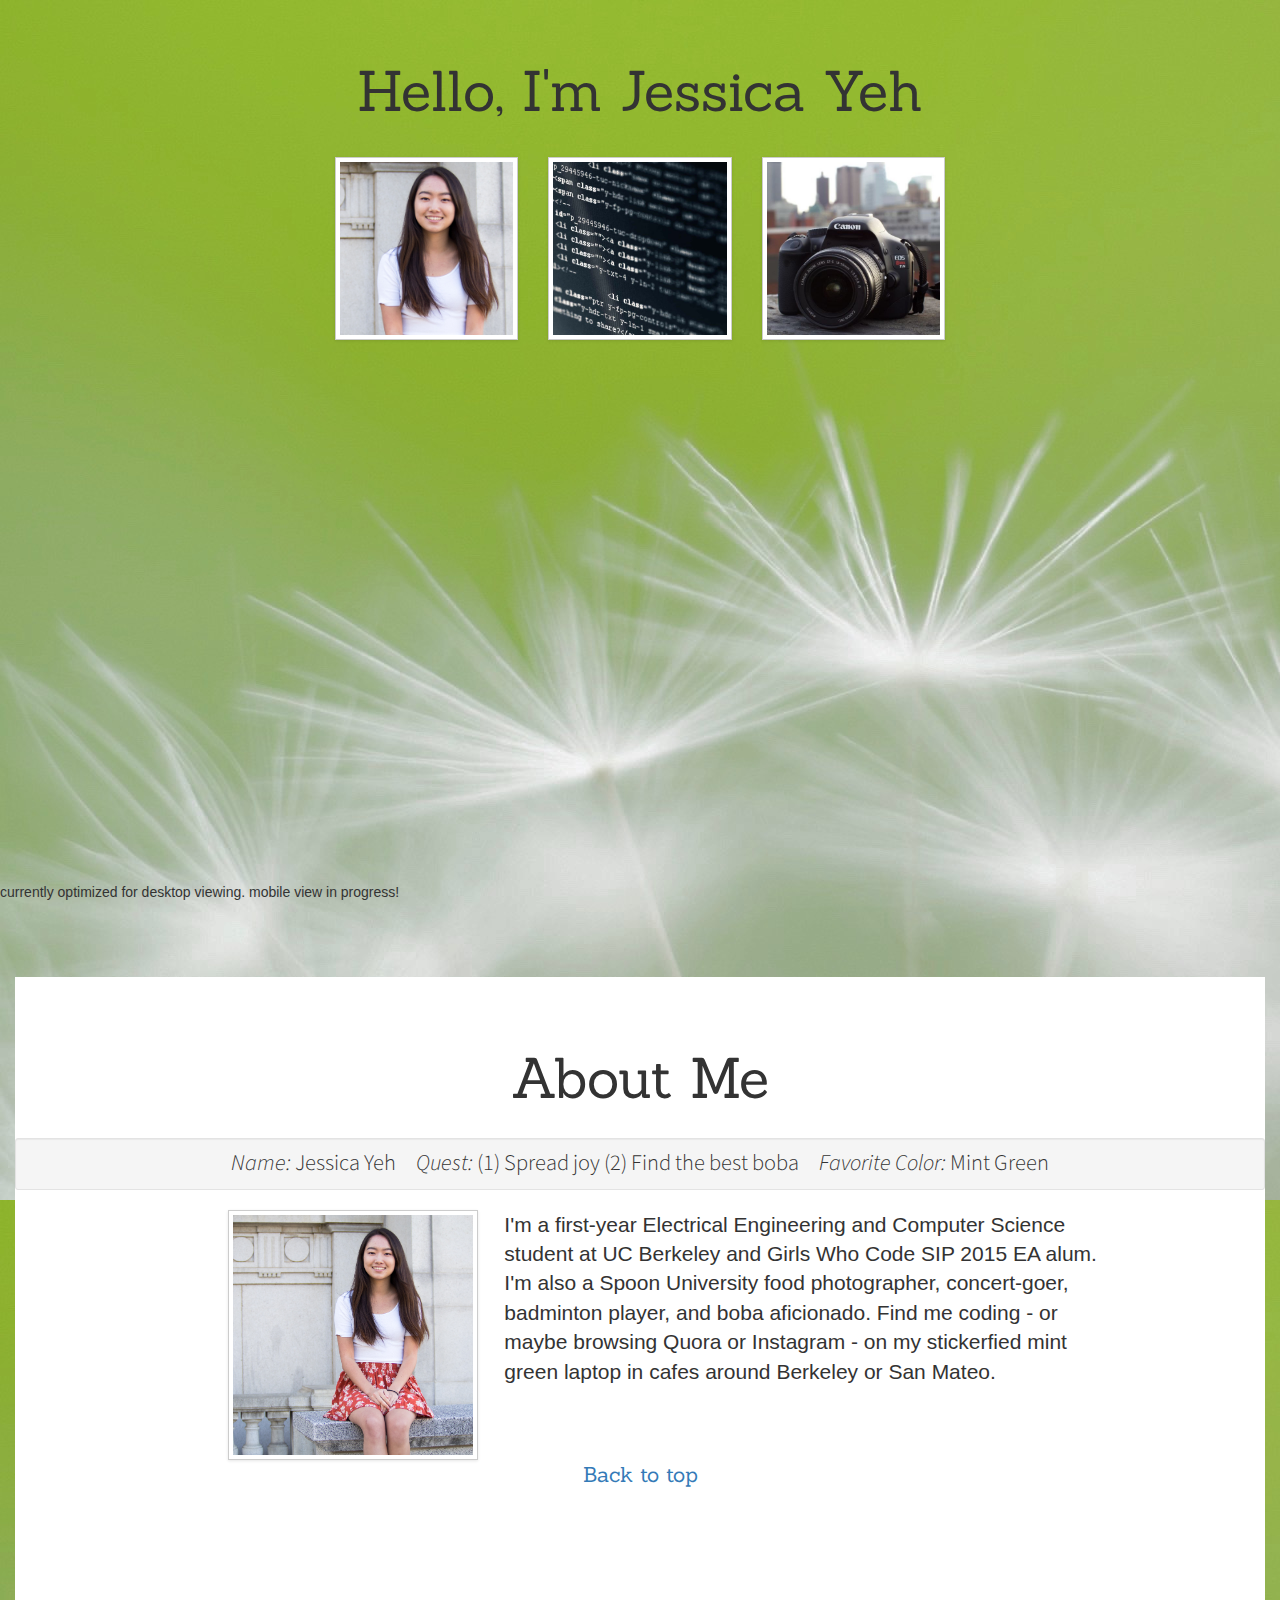
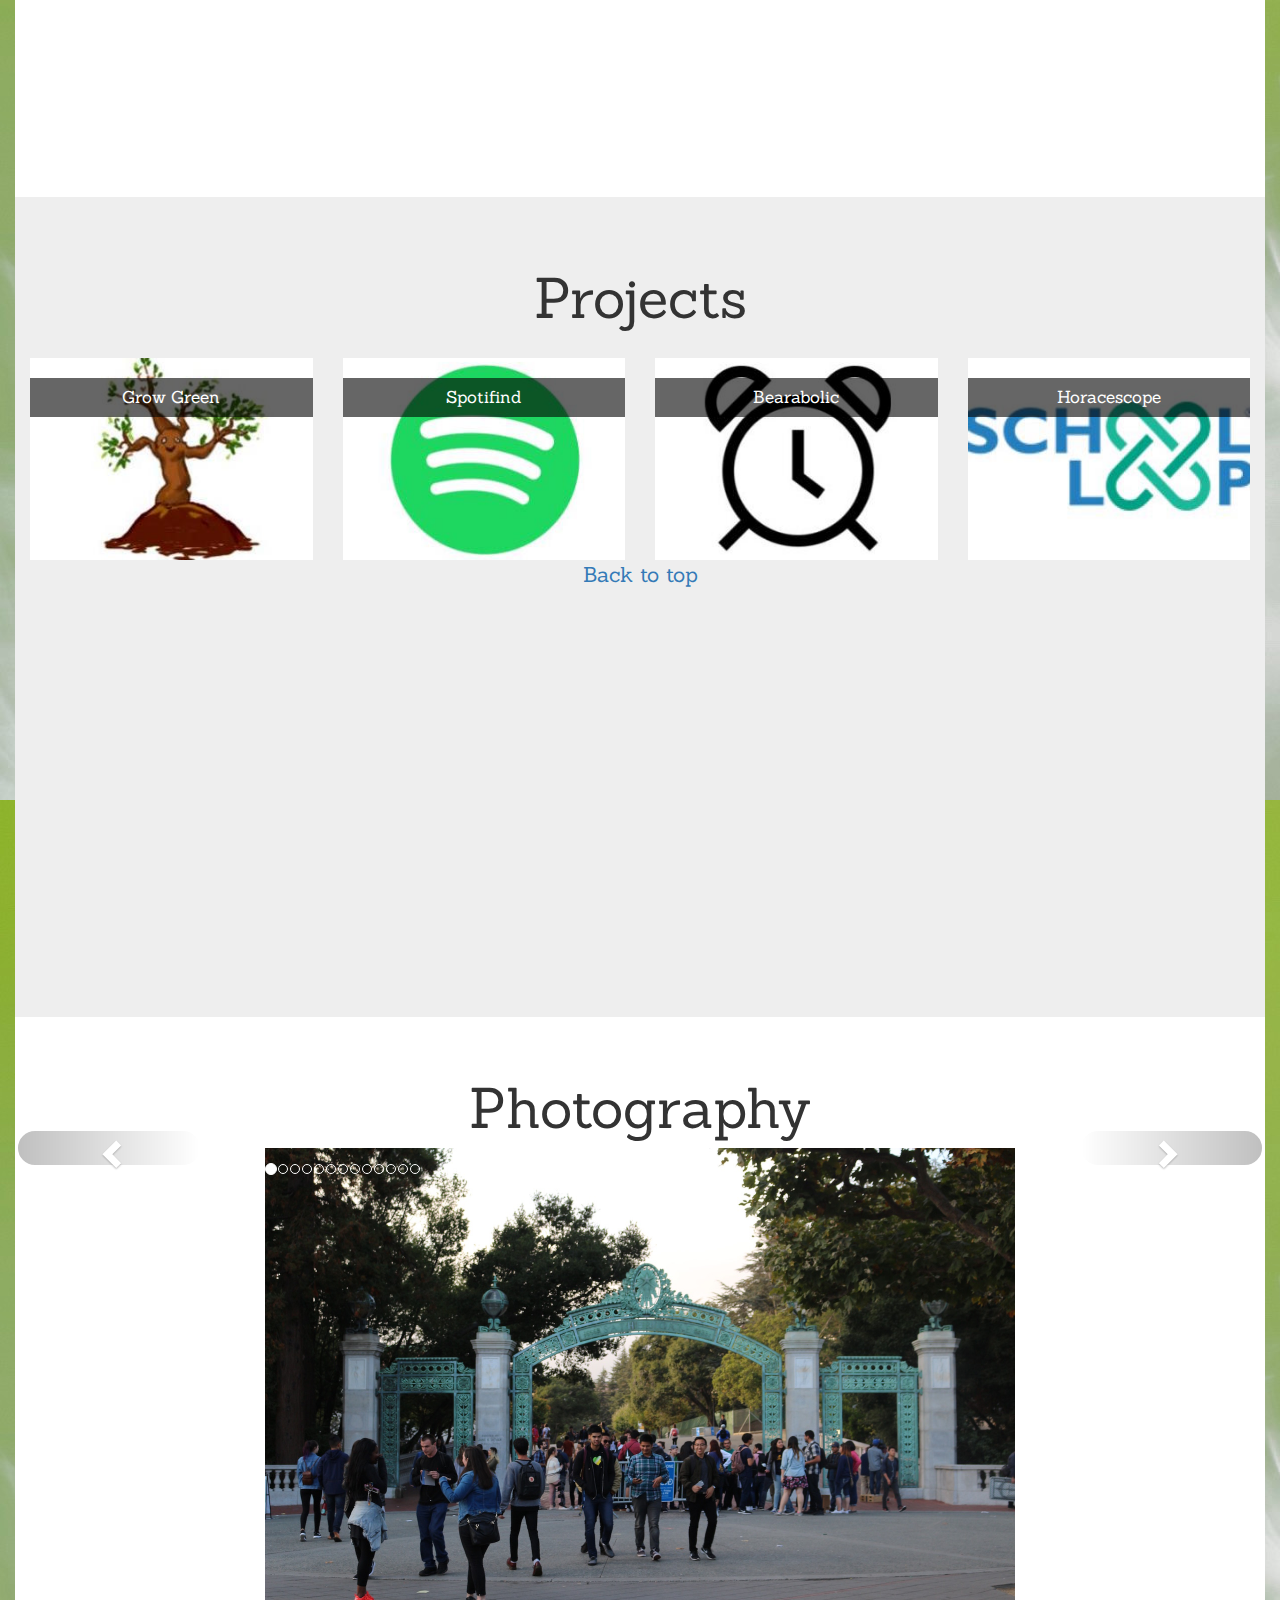
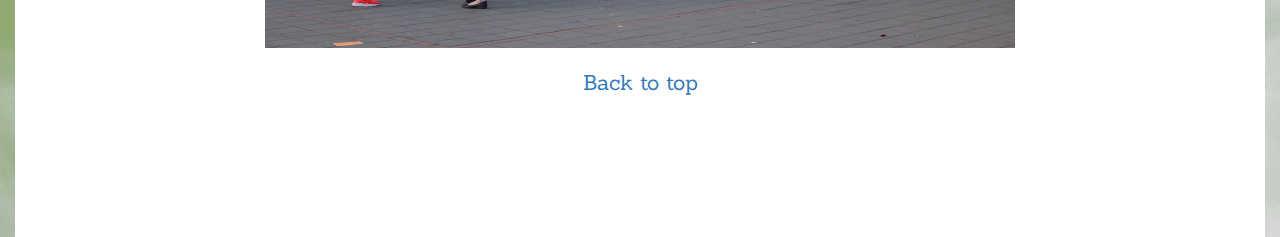
<file: index.html>
<!DOCTYPE html>
<html lang="en">
  <head>
    <meta charset="utf-8">
    <meta http-equiv="X-UA-Compatible" content="IE=edge">
    <meta name="viewport" content="width=device-width, initial-scale=1">
    <!-- The above 3 meta tags *must* come first in the head; any other head content must come *after* these tags -->
    <title>Jessica Yeh</title>

    <!-- Bootstrap -->
    <link href="css/bootstrap.min.css" rel="stylesheet">
    <link href="css/bootstrap.css" rel="stylesheet">
    <link href="css/website_style.css" rel="stylesheet">
    <link href="css/scrolling-nav.css" rel="stylesheet">
    <link href="css/hover.css" rel="stylesheet">
    <link href="https://fonts.googleapis.com/css?family=Arima+Madurai|Arvo|Sanchez|Source+Sans+Pro" rel="stylesheet">
    <link rel="stylesheet" href="https://maxcdn.bootstrapcdn.com/bootstrap/3.3.7/css/bootstrap.min.css">
    
    <link rel="icon" href="pics/web_icon.png">
    <!-- HTML5 shim and Respond.js for IE8 support of HTML5 elements and media queries -->
    <!-- WARNING: Respond.js doesn't work if you view the page via file:// -->
    <!--[if lt IE 9]>
      <script src="https://oss.maxcdn.com/html5shiv/3.7.3/html5shiv.min.js"></script>
      <script src="https://oss.maxcdn.com/respond/1.4.2/respond.min.js"></script>
    <![endif]-->

      <style>
      .carousel-inner > .item > img,
      .carousel-inner > .item > a > img {
          width: 60%;
          margin: auto;
      }
      </style>


  </head>
  <body id="top">
    <h1 id="heading" class="header">Hello, I'm Jessica Yeh</h1>
    <section id="intro">
      <div id="picholder" class="row" align="center">

        <div class="col-sm-3"></div>

        <div class="piclink col-sm-2">
          <a class="page-scroll" href="#aboutme" onmouseover="document.getElementById('selfpic').src='pics/self_edit.jpg'" onmouseout="document.getElementById('selfpic').src='pics/self.jpg'">
            <img src="pics/self.jpg" class="img-polaroid img-responsive piclink" id="selfpic" align="center">
          </a>
        </div>

        <div class="piclink col-sm-2">
          <a class="page-scroll" href="#projects" onmouseover="document.getElementById('codepic').src='pics/code_edit.jpg'" onmouseout="document.getElementById('codepic').src='pics/code.jpg'">
            <img src="pics/code.jpg" class="img-polaroid img-responsive piclink" id="codepic">
          </a>
        </div>

        <div class="piclink col-sm-2">
          <a class="page-scroll" href="#photography" onmouseover="document.getElementById('camerapic').src='pics/camera_edit.jpg'" onmouseout="document.getElementById('camerapic').src='pics/camera.jpg'">
            <img src="pics/camera.jpg" class="img-polaroid img-responsive piclink" id="camerapic">
          </a>
          </div>
          <div class="col-sm-3"></div>

          <div class='row'></div>
          <div id="current">
            <p align="center">currently optimized for desktop viewing. mobile view in progress!</p> 
          </div>
        </div>

       <!--  <div class="col-sm-3"></div> -->

      </div>
    </section>

    <section id="aboutme">
      <h2 class="header">About Me</h2>
      <div><br></div>

      <div>
        <p id="monty" class="lead well well-sm"><em>Name:</em> Jessica Yeh &nbsp &nbsp <em>Quest:</em> (1) Spread joy (2) Find the best boba &nbsp &nbsp <em>Favorite Color:</em> Mint Green</p>
      </div>
      <p></p>
      <div class="row-fluid">
        <img src="pics/full-self.jpg" id="aboutpic" class="span2 offset2 img-polaroid">
        <p class="lead span6 text-left">I'm a first-year Electrical Engineering and Computer Science student at UC Berkeley and Girls Who Code SIP 2015 EA alum. I'm also a Spoon University food photographer, concert-goer, badminton player, and boba aficionado. Find me coding - or maybe browsing Quora or Instagram - on my stickerfied mint green laptop in cafes around Berkeley or San Mateo. </p>
      </div>

      <a href="#top" class="return page-scroll">Back to top</a>
    </section>

    <section id="projects">
      <h3 class="header">Projects</h3>
      <div> <br> </div>

      <div>
      <div class="col-lg-3 col-md-4 col-sm-6 col-xs-12">
        <div class="hovereffect">
            <img class="img-responsive" src="pics/growgreen.jpg" alt="">
            <div class="overlay">
               <h2>Grow Green</h2>
               <a class="info"><br><br>web application that rewards users for eco-friendly activity by growing a virtual tree</a>
            </div>
        </div>
      </div>

      <div class="col-lg-3 col-md-4 col-sm-6 col-xs-12">
        <div class="hovereffect">
            <img class="img-responsive" src="pics/spotifind.jpg" alt="">
            <div class="overlay">
               <h2>Spotifind</h2>
               <a class="info"><br><br>web application that links pinned locations with a user’s Spotify playlists</a>
            </div>
        </div>
      </div>

      <div class="col-lg-3 col-md-4 col-sm-6 col-xs-12">
        <div class="hovereffect">
            <img class="img-responsive" src="pics/bearabolic.jpg" alt="">
            <div class="overlay">
               <h2>Bearabolic</h2>
               <a class="info"><br><br>alarm clock robot with a swiveling parabolic dish that directs sound to individuals without disturbing roommates
                </a>
            </div>
        </div>
      </div>

      <div class="col-lg-3 col-md-4 col-sm-6 col-xs-12">
        <div class="hovereffect">
            <img class="img-responsive" src="pics/horacescope.jpg" alt="">
            <div class="overlay">
               <h2>Horacescope</h2>
               <a class="info" ><br><br>Google Chrome extension that allows Schoolloop users to calculate and predict the scores they need on assignments to reach a certain grade</a>
            </div>
        </div>
      </div>

      </div>

      <div>
        <br>
        <!-- <a href="github.com/jessicajyeh">Jessica's Github</a> -->
      </div>

      <a href="#top" class="return page-scroll">Back to top</a>

    </section>

    <section id="photography">
      <h4 class="header">Photography</h4>
      <div>



<div id="myCarousel" class="carousel slide" data-ride="carousel">
  <!-- Indicators -->
  <ol class="carousel-indicators">
    <li data-target="#myCarousel" data-slide-to="0" class="active"></li>
    <li data-target="#myCarousel" data-slide-to="1"></li>
    <li data-target="#myCarousel" data-slide-to="2"></li>
    <li data-target="#myCarousel" data-slide-to="3"></li>
    <li data-target="#myCarousel" data-slide-to="4"></li>
    <li data-target="#myCarousel" data-slide-to="5"></li>
    <li data-target="#myCarousel" data-slide-to="6"></li>
    <li data-target="#myCarousel" data-slide-to="7"></li>
    <li data-target="#myCarousel" data-slide-to="8"></li>
    <li data-target="#myCarousel" data-slide-to="9"></li>
    <li data-target="#myCarousel" data-slide-to="10"></li>
    <li data-target="#myCarousel" data-slide-to="11"></li>
    <li data-target="#myCarousel" data-slide-to="12"></li>
  </ol>

  <!-- Wrapper for slides -->
  <div class="carousel-inner" role="listbox">
    <div class="item active">
      <img src="pics/2.jpg" alt="sather gate">
    </div>

    <div class="item">
      <img src="pics/3.jpg" alt="guitar player">
    </div>

    <div class="item">
      <img src="pics/5.jpg" alt="candles in darkness">
    </div>

    <div class="item">
      <img src="pics/6.jpg" alt="cactus blades">
    </div>

    <div class="item">
      <img src="pics/7.jpg" alt="cactus blades">
    </div>

    <div class="item">
      <img src="pics/9.jpg" alt="cactus blades">
    </div>

    <div class="item">
      <img src="pics/10.jpg" alt="cactus blades">
    </div>

    <div class="item">
      <img src="pics/12.jpg" alt="cactus blades">
    </div>

    <div class="item">
      <img src="pics/13.jpg" alt="cactus blades">
    </div>

    <div class="item">
      <img src="pics/14.jpg" alt="cactus blades">
    </div>

    <div class="item">
      <img src="pics/16.jpg" alt="cactus blades">
    </div>

    <div class="item">
      <img src="pics/17.jpg" alt="cactus blades">
    </div>
  </div>

  <!-- Left and right controls -->
  <a class="left carousel-control" href="#myCarousel" role="button" data-slide="prev">
    <span class="glyphicon glyphicon-chevron-left" aria-hidden="true"></span>
    <span class="sr-only">Previous</span>
  </a>
  <a class="right carousel-control" href="#myCarousel" role="button" data-slide="next">
    <span class="glyphicon glyphicon-chevron-right" aria-hidden="true"></span>
    <span class="sr-only">Next</span>
  </a>
</div>




<!--       <div class="row-fluid">
        <img src="pics/1.jpg" class="gallery">
        <img src="pics/2.jpg" class="gallery">
        <img src="pics/3.jpg" class="gallery">
        <img src="pics/4.jpg" class="gallery">
        <img src="pics/5.jpg" class="gallery">
        <img src="pics/6.jpg" class="gallery">
      </div>

      <div class="row-fluid">
        <img src="pics/7.jpg" class="gallery">
        <img src="pics/8.jpg" class="gallery">
        <img src="pics/9.jpg" class="gallery">
        <img src="pics/10.jpg" class="gallery">
        <img src="pics/11.jpg" class="gallery">
        <img src="pics/12.jpg" class="gallery">
      </div>

      <div class="row-fluid">
        <img src="pics/13.jpg" class="gallery">
        <img src="pics/14.jpg" class="gallery">
        <img src="pics/15.jpg" class="gallery">
        <img src="pics/16.jpg" class="gallery">
        <img src="pics/17.jpg" class="gallery">
        <img src="pics/18.jpg" class="gallery">
      </div> -->
      
      </div>
      <a href="#top" class="return page-scroll">Back to top</a>
    </section>

    <!-- jQuery (necessary for Bootstrap's JavaScript plugins) -->
    <script src="https://ajax.googleapis.com/ajax/libs/jquery/1.12.4/jquery.min.js"></script>
    <!-- Include all compiled plugins (below), or include individual files as needed -->
    <script src="js/bootstrap.min.js"></script>

    <!-- scrolling scripts -->
    <script src="js/jquery.easing.min.js"></script>
    <script src="js/scrolling-nav.js"></script>

  </body>
</html>
</file>
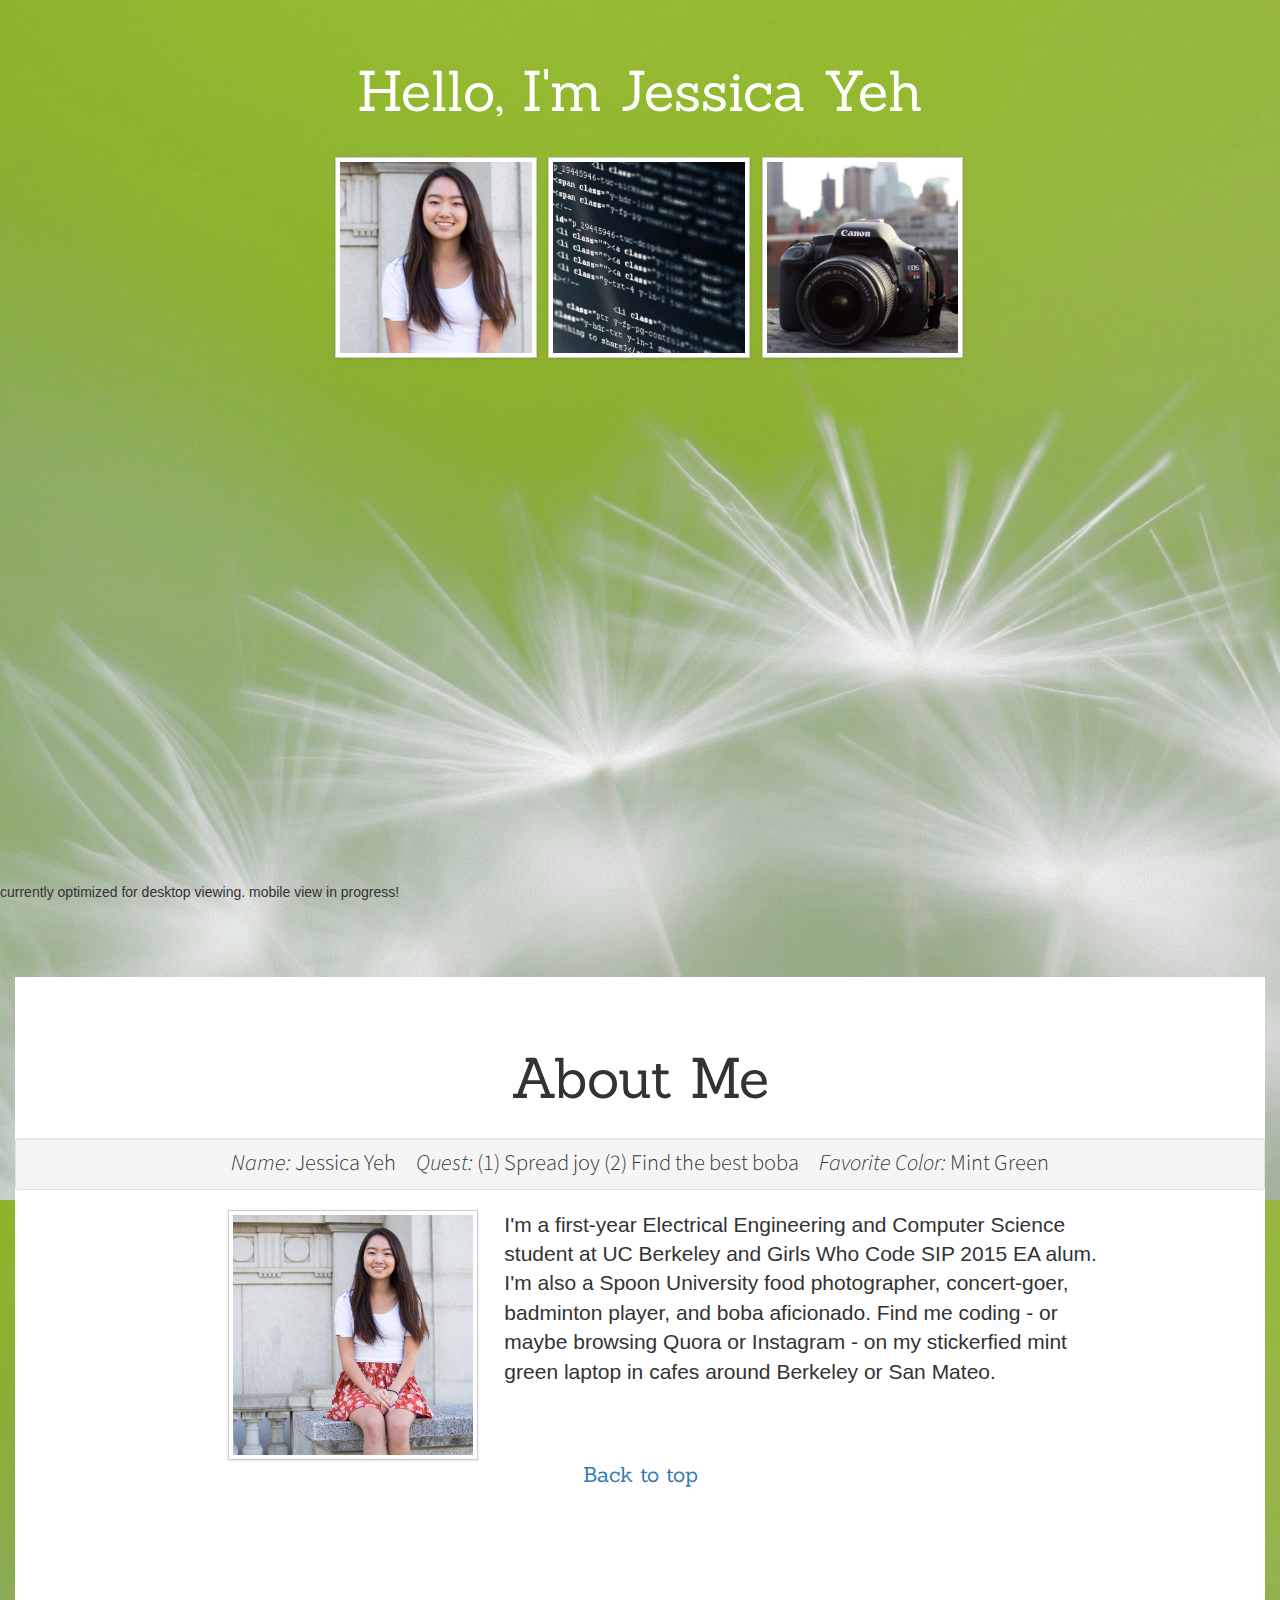
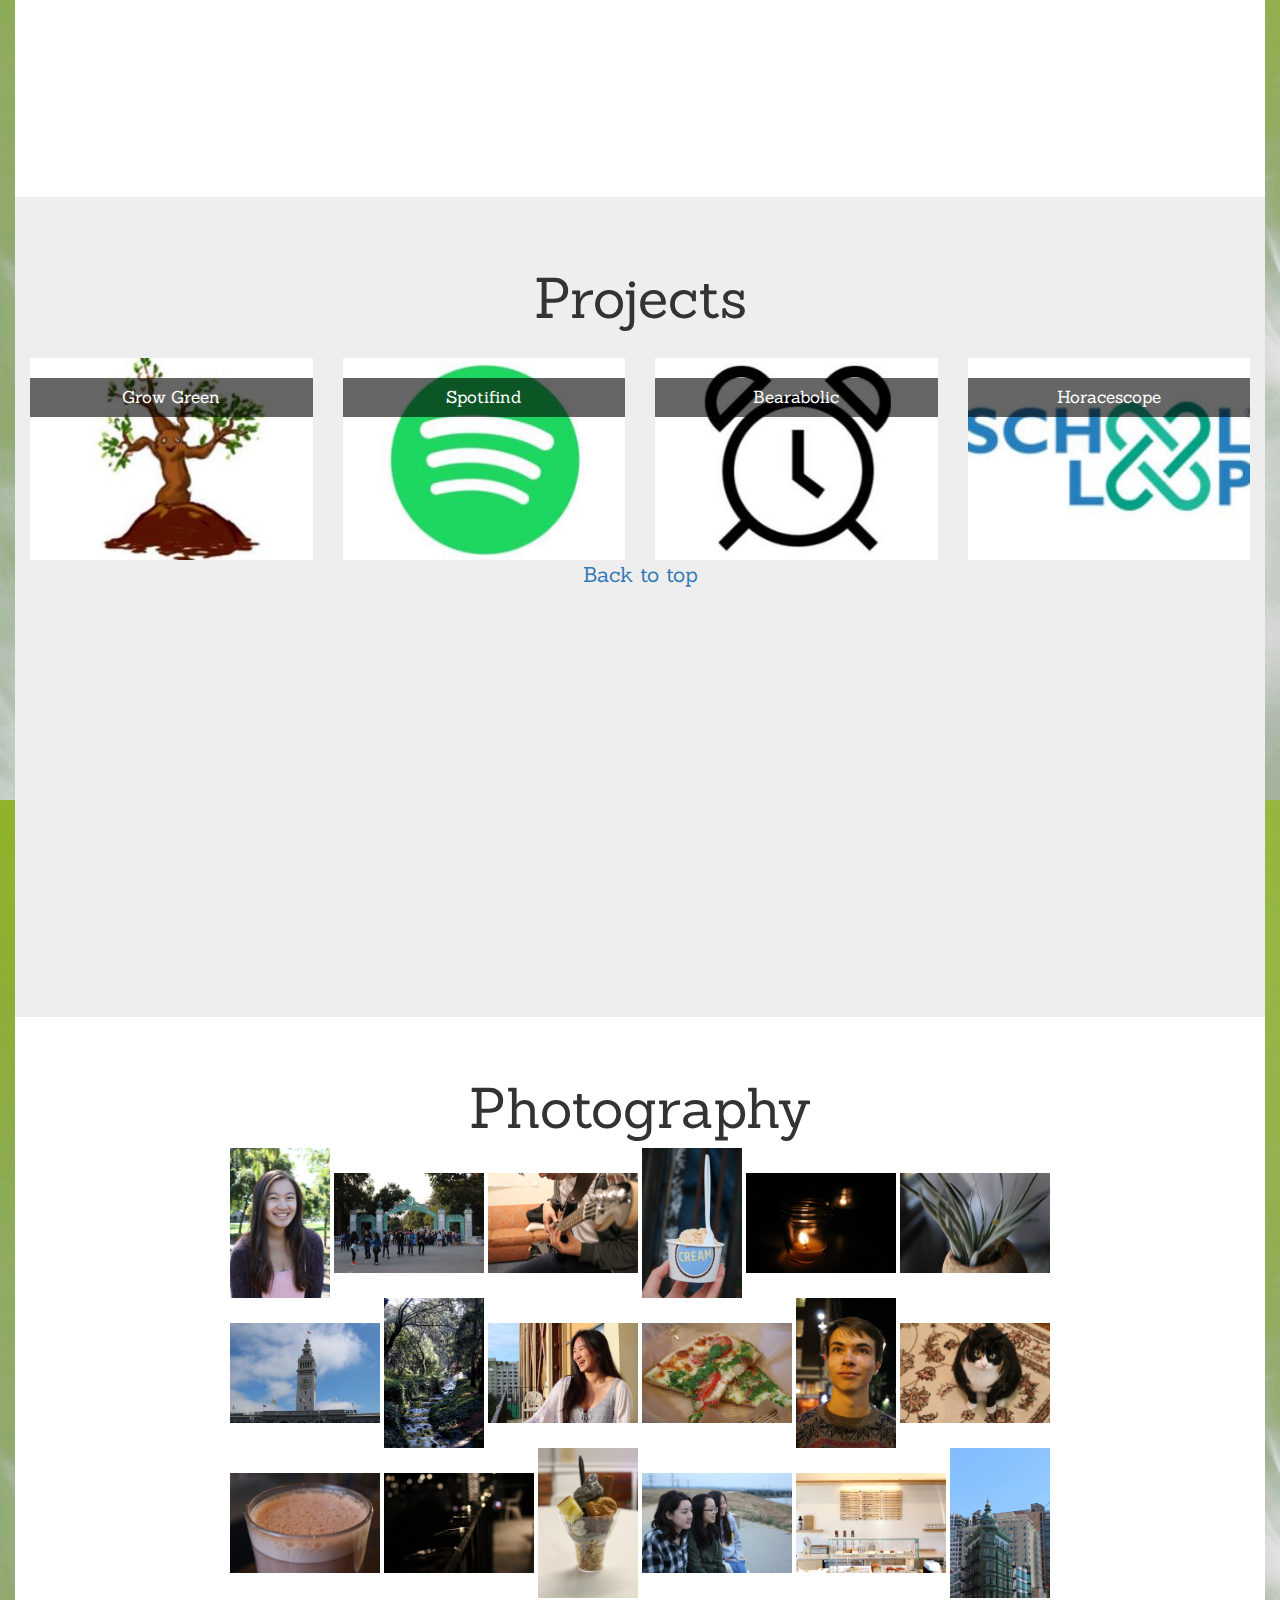
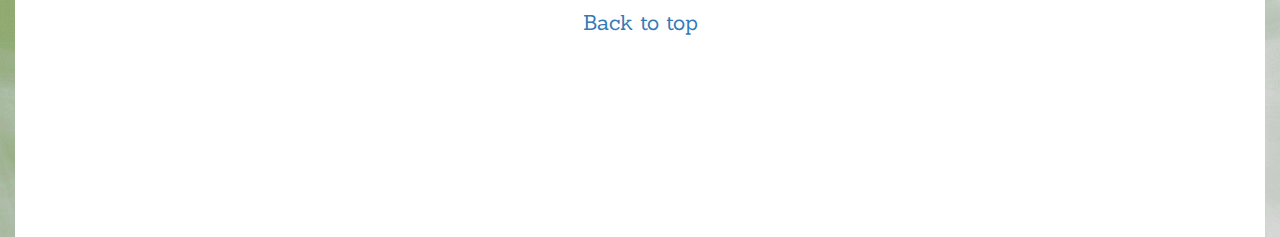
<file: website.html>
<!DOCTYPE html>
<html lang="en">
  <head>
    <meta charset="utf-8">
    <meta http-equiv="X-UA-Compatible" content="IE=edge">
    <meta name="viewport" content="width=device-width, initial-scale=1">
    <!-- The above 3 meta tags *must* come first in the head; any other head content must come *after* these tags -->
    <title>Jessica Yeh</title>

    <!-- Bootstrap -->
    <link href="css/bootstrap.min.css" rel="stylesheet">
    <link href="css/bootstrap.css" rel="stylesheet">
    <link href="css/website_style.css" rel="stylesheet">
    <link href="css/scrolling-nav.css" rel="stylesheet">
    <link href="css/hover.css" rel="stylesheet">
    <link href="https://fonts.googleapis.com/css?family=Arima+Madurai|Arvo|Sanchez|Source+Sans+Pro" rel="stylesheet">
    
    <link rel="icon" href="pics/web_icon.png">
    <!-- HTML5 shim and Respond.js for IE8 support of HTML5 elements and media queries -->
    <!-- WARNING: Respond.js doesn't work if you view the page via file:// -->
    <!--[if lt IE 9]>
      <script src="https://oss.maxcdn.com/html5shiv/3.7.3/html5shiv.min.js"></script>
      <script src="https://oss.maxcdn.com/respond/1.4.2/respond.min.js"></script>
    <![endif]-->
  </head>
  <body id="top">
    <h1 id="heading" class="header">Hello, I'm Jessica Yeh</h1>
    <section id="intro">
      <div id="picholder" class="row" align="center">

        <div class="col-sm-3"></div>

        <div class="piclink col-sm-2">
          <a class="page-scroll" href="#aboutme" onmouseover="document.getElementById('selfpic').src='pics/self_edit.jpg'" onmouseout="document.getElementById('selfpic').src='pics/self.jpg'">
            <img src="pics/self.jpg" class="img-polaroid img-responsive piclink" id="selfpic" align="center">
          </a>
        </div>

        <div class="piclink col-sm-2">
          <a class="page-scroll" href="#projects" onmouseover="document.getElementById('codepic').src='pics/code_edit.jpg'" onmouseout="document.getElementById('codepic').src='pics/code.jpg'">
            <img src="pics/code.jpg" class="img-polaroid img-responsive piclink" id="codepic">
          </a>
        </div>

        <div class="piclink col-sm-2">
          <a class="page-scroll" href="#photography" onmouseover="document.getElementById('camerapic').src='pics/camera_edit.jpg'" onmouseout="document.getElementById('camerapic').src='pics/camera.jpg'">
            <img src="pics/camera.jpg" class="img-polaroid img-responsive piclink" id="camerapic">
          </a>
          </div>
          <div class="col-sm-3"></div>

          <div class='row'></div>
          <div id="current">
            <p align="center">currently optimized for desktop viewing. mobile view in progress!</p> 
          </div>
        </div>

       <!--  <div class="col-sm-3"></div> -->

      </div>
    </section>

    <section id="aboutme">
      <h2 class="header">About Me</h2>
      <div><br></div>

      <div>
        <p id="monty" class="lead well well-sm"><em>Name:</em> Jessica Yeh &nbsp &nbsp <em>Quest:</em> (1) Spread joy (2) Find the best boba &nbsp &nbsp <em>Favorite Color:</em> Mint Green</p>
      </div>
      <p></p>
      <div class="row-fluid">
        <img src="pics/full-self.jpg" id="aboutpic" class="span2 offset2 img-polaroid">
        <p class="lead span6 text-left">I'm a first-year Electrical Engineering and Computer Science student at UC Berkeley and Girls Who Code SIP 2015 EA alum. I'm also a Spoon University food photographer, concert-goer, badminton player, and boba aficionado. Find me coding - or maybe browsing Quora or Instagram - on my stickerfied mint green laptop in cafes around Berkeley or San Mateo. </p>
      </div>

      <a href="#top" class="return page-scroll">Back to top</a>
    </section>

    <section id="projects">
      <h3 class="header">Projects</h3>
      <div> <br> </div>

      <div>
      <div class="col-lg-3 col-md-4 col-sm-6 col-xs-12">
        <div class="hovereffect">
            <img class="img-responsive" src="pics/growgreen.jpg" alt="">
            <div class="overlay">
               <h2>Grow Green</h2>
               <a class="info"><br><br>web application that rewards users for eco-friendly activity by growing a virtual tree</a>
            </div>
        </div>
      </div>

      <div class="col-lg-3 col-md-4 col-sm-6 col-xs-12">
        <div class="hovereffect">
            <img class="img-responsive" src="pics/spotifind.jpg" alt="">
            <div class="overlay">
               <h2>Spotifind</h2>
               <a class="info"><br><br>web application that links pinned locations with a user’s Spotify playlists</a>
            </div>
        </div>
      </div>

      <div class="col-lg-3 col-md-4 col-sm-6 col-xs-12">
        <div class="hovereffect">
            <img class="img-responsive" src="pics/bearabolic.jpg" alt="">
            <div class="overlay">
               <h2>Bearabolic</h2>
               <a class="info"><br><br>alarm clock robot with a swiveling parabolic dish that directs sound to individuals without disturbing roommates
                </a>
            </div>
        </div>
      </div>

      <div class="col-lg-3 col-md-4 col-sm-6 col-xs-12">
        <div class="hovereffect">
            <img class="img-responsive" src="pics/horacescope.jpg" alt="">
            <div class="overlay">
               <h2>Horacescope</h2>
               <a class="info" ><br><br>Google Chrome extension that allows Schoolloop users to calculate and predict the scores they need on assignments to reach a certain grade</a>
            </div>
        </div>
      </div>

      </div>

      <div>
        <br>
        <!-- <a href="github.com/jessicajyeh">Jessica's Github</a> -->
      </div>

      <a href="#top" class="return page-scroll">Back to top</a>

    </section>

    <section id="photography">
      <h4 class="header">Photography</h4>
      <div>

      <div class="row-fluid">
        <img src="pics/1.jpg" class="gallery">
        <img src="pics/2.jpg" class="gallery">
        <img src="pics/3.jpg" class="gallery">
        <img src="pics/4.jpg" class="gallery">
        <img src="pics/5.jpg" class="gallery">
        <img src="pics/6.jpg" class="gallery">
      </div>

      <div class="row-fluid">
        <img src="pics/7.jpg" class="gallery">
        <img src="pics/8.jpg" class="gallery">
        <img src="pics/9.jpg" class="gallery">
        <img src="pics/10.jpg" class="gallery">
        <img src="pics/11.jpg" class="gallery">
        <img src="pics/12.jpg" class="gallery">
      </div>

      <div class="row-fluid">
        <img src="pics/13.jpg" class="gallery">
        <img src="pics/14.jpg" class="gallery">
        <img src="pics/15.jpg" class="gallery">
        <img src="pics/16.jpg" class="gallery">
        <img src="pics/17.jpg" class="gallery">
        <img src="pics/18.jpg" class="gallery">
      </div>
      <p></p>
      
      </div>
      <a href="#top" class="return page-scroll">Back to top</a>
    </section>

    <!-- jQuery (necessary for Bootstrap's JavaScript plugins) -->
    <script src="https://ajax.googleapis.com/ajax/libs/jquery/1.12.4/jquery.min.js"></script>
    <!-- Include all compiled plugins (below), or include individual files as needed -->
    <script src="js/bootstrap.min.js"></script>

    <!-- scrolling scripts -->
    <script src="js/jquery.easing.min.js"></script>
    <script src="js/scrolling-nav.js"></script>

  </body>
</html>
</file>
<file: css/website_style.css>
body {

	padding: 40px 15px;
	background: url("../pics/dandelion.jpg");
	width: 100%;
}

section {
	position: relative;
}

h1 {
/*	padding-top:50px;*/
	padding-bottom: 25px;
	text-align:center;
	color: white;
	font-family: 'Sanchez', serif;
	font-size: 400%;
}

#picholder {
	align-content: center;
}

.header {
	text-align:center;
	font-family: 'Sanchez', serif;
	font-size: 400%;	
}

.return {
	font-family: 'Sanchez', serif;
	font-size: 150%;
/*	position: absolute;
	bottom: 10px
	align-content:center;*/
}

#current{
	position: absolute;
	bottom:65px;
	text-align: center;
}

#monty {
	font-family: 'Source Sans Pro', sans-serif;
	font-size: 160%;
}

#aboutpic {
	width: 20%;
}

#aboutme #top #projects #photography{
	overflow:hidden;
}

.piclink {
	max-width: 110%;
}

.gallery {
	max-width: 150px;
	max-height: 150px;
}
</file>
<file: css/hover.css>
.hovereffect {
  width: 100%;
  height: 100%;
  float: left;
  overflow: hidden;
  position: relative;
  text-align: center;
  cursor: default;
}

.hovereffect .overlay {
  width: 100%;
  height: 100%;
  position: absolute;
  overflow: hidden;
  top: 0;
  left: 0;
  -webkit-transition: all 0.4s ease-in-out;
  transition: all 0.4s ease-in-out;
}

.hovereffect:hover .overlay {
  background-color: rgba(170,170,170,0.4);
}

.hovereffect h2, .hovereffect img {
  -webkit-transition: all 0.4s ease-in-out;
  transition: all 0.4s ease-in-out;
}

.hovereffect img {
  display: block;
  position: relative;
  -webkit-transform: scale(1.1);
  -ms-transform: scale(1.1);
  transform: scale(1.1);
}

.hovereffect:hover img {
  -webkit-transform: scale(1);
  -ms-transform: scale(1);
  transform: scale(1);
}

.hovereffect h2 {
  font-family: 'Sanchez', serif;
  color: #fff;
  text-align: center;
  position: relative;
  font-size: 17px;
  padding: 10px;
  background: rgba(0, 0, 0, 0.6);
}

.hovereffect a.info {
  font-family: 'Source Sans Pro', sans-serif;
  font-size: 150%
  display: inline-block;
  text-decoration: none;
  padding: 7px 14px;
  color: #fff;
  border: 1px solid #fff;
  margin: 50px 0 0 0;
  background-color: transparent;
  opacity: 0;
  filter: alpha(opacity=0);
  -webkit-transform: scale(1.5);
  -ms-transform: scale(1.5);
  transform: scale(1.5);
  -webkit-transition: all 0.4s ease-in-out;
  transition: all 0.4s ease-in-out;
  font-weight: normal;
  height: 85%;
  width: 85%;
  position: absolute;
  top: -20%;
  left: 8%;
  padding: 20px;
}

.hovereffect:hover a.info {
  opacity: 1;
  filter: alpha(opacity=100);
  -webkit-transform: scale(1);
  -ms-transform: scale(1);
  transform: scale(1);
  background-color: rgba(0,0,0,0.4);
}
</file>
<file: css/scrolling-nav.css>
/*!
 * Start Bootstrap - Scrolling Nav (http://startbootstrap.com/)
 * Copyright 2013-2016 Start Bootstrap
 * Licensed under MIT (https://github.com/BlackrockDigital/startbootstrap/blob/gh-pages/LICENSE)
 */

body {
    width: 100%;
    height: 100%;
    position: relative;
}

html {
    width: 100%;
    height: 100%;
}

@media(min-width:767px) {
    .navbar {
        padding: 20px 0;
        -webkit-transition: background .5s ease-in-out,padding .5s ease-in-out;
        -moz-transition: background .5s ease-in-out,padding .5s ease-in-out;
        transition: background .5s ease-in-out,padding .5s ease-in-out;
    }

    .top-nav-collapse {
        padding: 0;
    }
}

/* Demo Sections - You can use these as guides or delete them - the scroller will work with any sort of height, fixed, undefined, or percentage based.
The padding is very important to make sure the scrollspy picks up the right area when scrolled to. Adjust the margin and padding of sections and children 
of those sections to manage the look and feel of the site. */

#intro {
    height: 100%;
}
#aboutme {
    height: 100%;
    padding-top: 50px;
    text-align: center;
    background: #fff;
}

#projects {
    height: 100%;
    padding-top: 50px;
    text-align: center;
    background: #eee;
}

#photography {
    height: 100%;
    padding-top: 50px;
    text-align: center;
    background: #fff;
}
</file>
